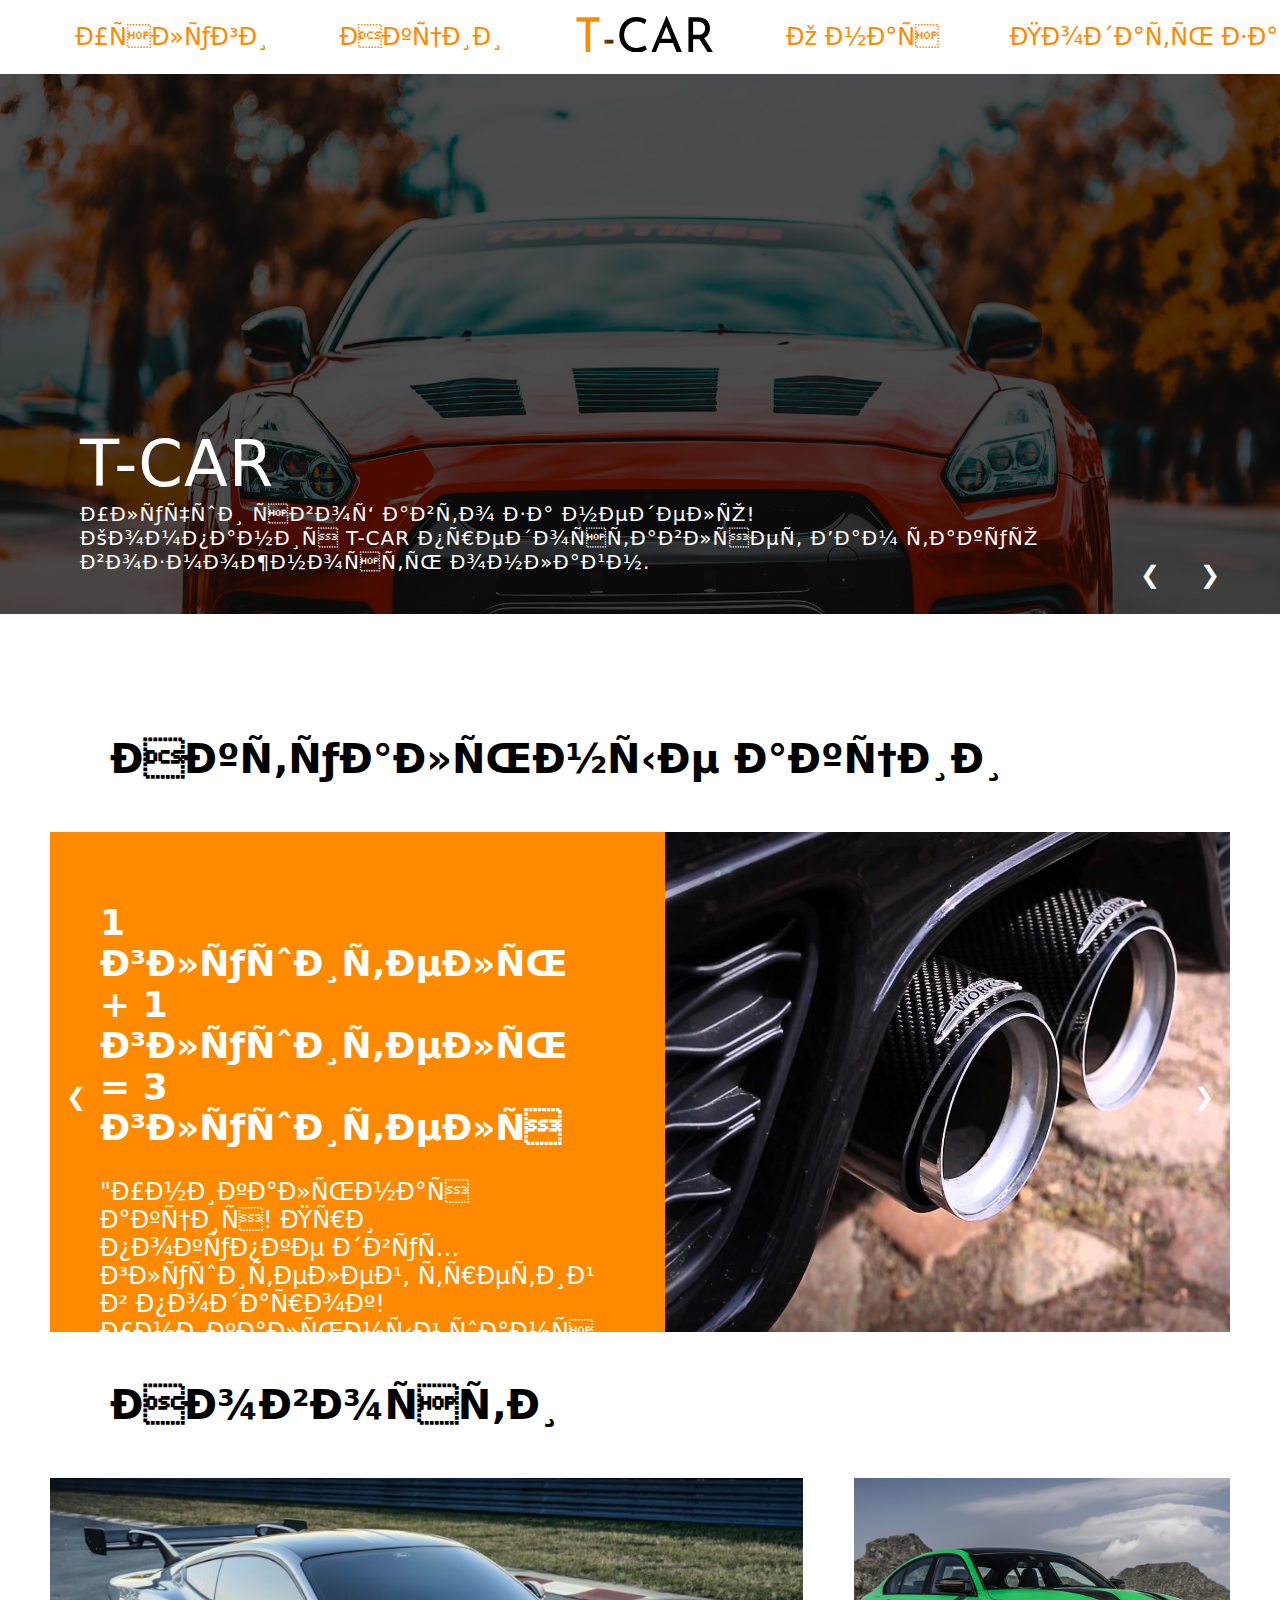
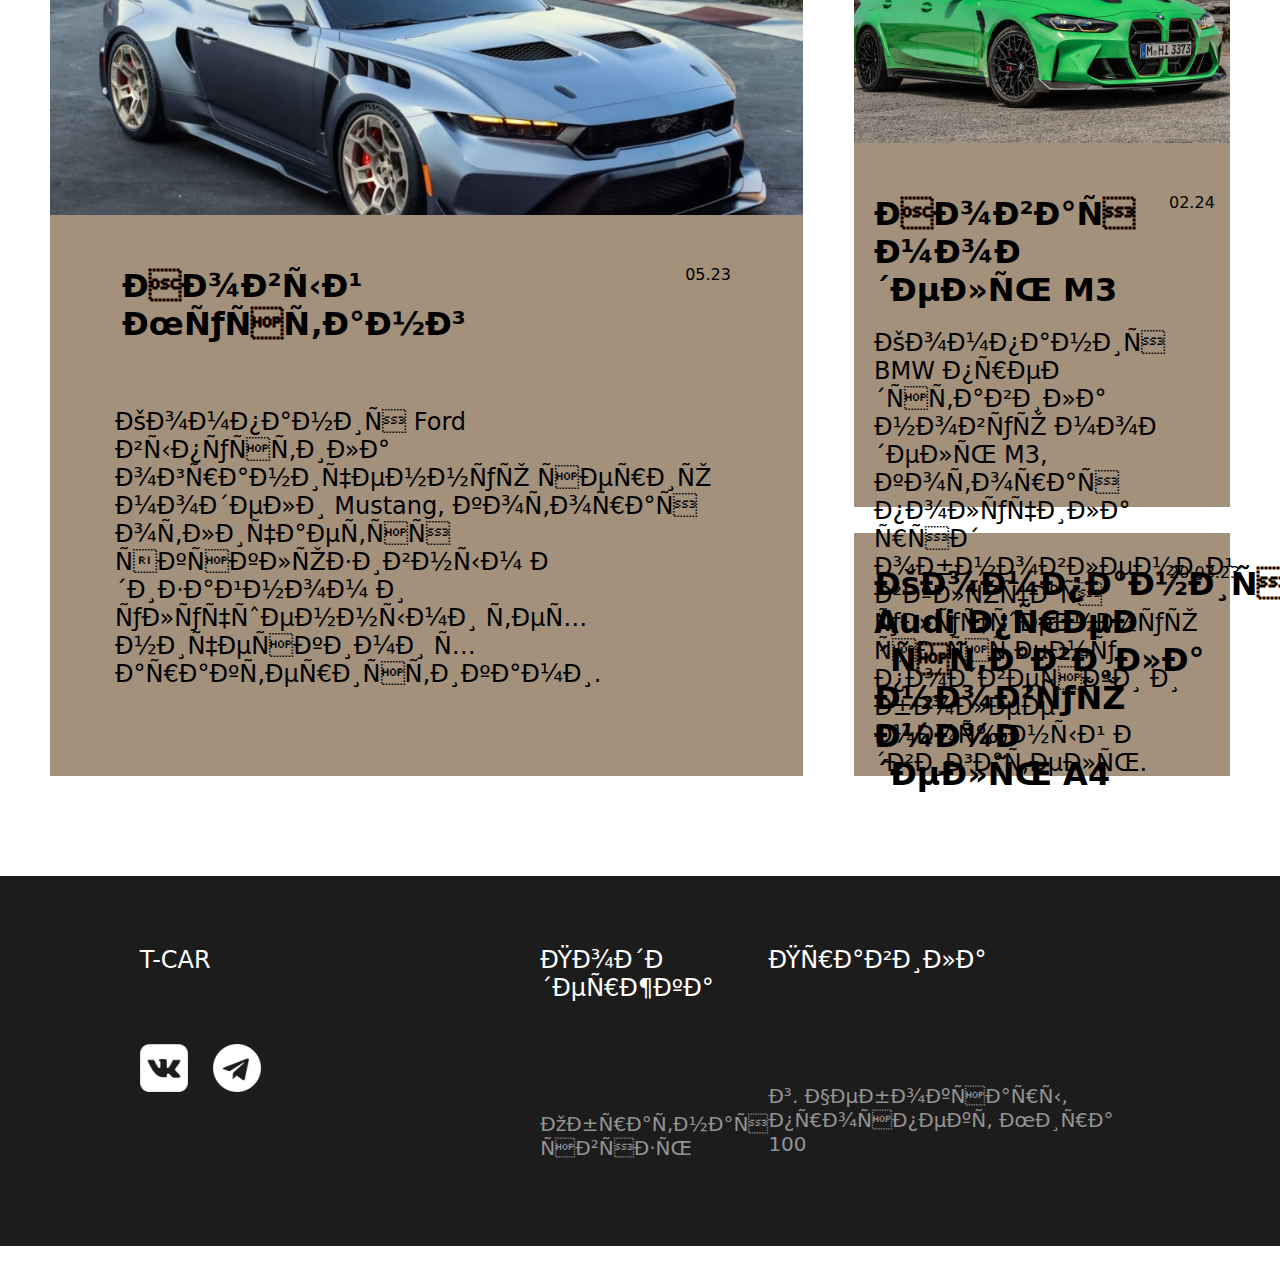
<file: index.html>
<!DOCTYPE html>
<html lang="ru">

<head>
    <!-- Yandex.Metrika counter -->
    <script type="text/javascript">
        (function (m, e, t, r, i, k, a) {
            m[i] = m[i] || function () { (m[i].a = m[i].a || []).push(arguments) };
            m[i].l = 1 * new Date();
            for (var j = 0; j < document.scripts.length; j++) { if (document.scripts[j].src === r) { return; } }
            k = e.createElement(t), a = e.getElementsByTagName(t)[0], k.async = 1, k.src = r, a.parentNode.insertBefore(k, a)
        })
            (window, document, "script", "https://mc.yandex.ru/metrika/tag.js", "ym");

        ym(96433025, "init", {
            clickmap: true,
            trackLinks: true,
            accurateTrackBounce: true,
            webvisor: true
        });
    </script>
    <noscript>
        <div><img src="https://mc.yandex.ru/watch/96433025" style="position:absolute; left:-9999px;" alt="" /></div>
    </noscript>
    <!-- /Yandex.Metrika counter -->
    <meta name="robots" content="index, follow">
    <meta name="yandex-verification" content="52bcc48a5b20b39d" />
    <meta charset="UTF-8">
    <meta http-equiv="X-UA-Compatible" content="IE=edge">
    <meta name="viewport" content="width=device-width, initial-scale=1.0">
    <meta name="description"
        content="Лучший тюнинг-центр TCAR в Чебоксарах. Улучшение, оснащение и многое другое для вашего автомобиля. Запишитесь уже сегодня!">
    <link rel="stylesheet" href="assets/css/style.css">
    <title>T-CAR</title>
</head>

<body>
    <header class="header">
        <div class="container header__container">
            <div class="menu-burger__header">
                <span></span>
            </div>
            <nav class="navbar">
                <ul class="menu navbar-list">
                    <li class="navbar-item"><a href="buy.html" class="navbar-link">Услуги</a></li>
                    <li class="navbar-item"><a href="index.html#check" class="navbar-link">Акции</a></li>
                    <li class="navbar-item"><a href="index.html" class="navbar-link nl-img"><img src="img/Frame 1.svg"
                                alt=""></a></li>
                    <li class="navbar-item"><a href="about.html" class="navbar-link">О нас</a></li>
                    <li class="navbar-item"><a href="#" class="navbar-link js-open-modal" data-modal="1">Подать
                            заявку</a></li>
                </ul>
            </nav>
        </div>
        <div class="slideshow-container">
            <h1 class="title-text">T-CAR</h1>
            <div class="hpage-text">Улучши своё авто за неделю!<br>
                Компания T-CAR предоставляет Вам такую возможность онлайн.</div>
            <div class="mySlides fade">
                <div class="bg-gray"></div>
                <img class="slide-img" src="img/bg1.jpg" alt="">
            </div>
            <div class="mySlides fade">
                <div class="bg-gray"></div>
                <img class="slide-img up" src="img/bg2.jpg" alt="">
            </div>
            <div class="mySlides fade">
                <div class="bg-gray"></div>
                <img class="slide-img  up" src="img/bg3.jpg" alt="">
            </div>
            <button onclick="plusSlides(-1)" class="prev">&#10094;</button>
            <button onclick="plusSlides(1)" class="next">&#10095;</button>
            <a href="#" class="js-open-modal" data-modal="1"></a>
            <div class="modal" data-modal="1">
                <svg class="modal__cross js-modal-close" xmlns="http://www.w3.org/2000/svg" viewBox="0 0 24 24">
                    <path
                        d="M23.954 21.03l-9.184-9.095 9.092-9.174-2.832-2.807-9.09 9.179-9.176-9.088-2.81 2.81 9.186 9.105-9.095 9.184 2.81 2.81 9.112-9.192 9.18 9.1z" />
                </svg>
                <br>
                <div class="enter-form">
                    <div class="enter-voyti">Заявка</div>
                    <input class="input-modal" type="text" placeholder="Номер телефона">
                    <input class="input-modal" type="text" placeholder="Email">
                    <input class="input-modal" type="text" placeholder="Что вы хотите улучшить?">
                    <button class="btn-continue">Отправить</button>
                </div>
            </div>
        </div>
        <br>
    </header>
    <div class="gen-title">
        <h1 class="gen-title-text" id="check">Актуальные акции</h1>
    </div>
    <div class="slider_2">
        <div class="slide_2 active_2">
            <div class="slider_text2">
                <h2 class="slider2_title">1 глушитель + 1 глушитель = 3 глушителя</h2>
                <p class="slider2_text">
                    "Уникальная акция! При покупке двух глушителей, третий в подарок! Уникальный шанс улучшить звук и
                    производительность вашего автомобиля всего за цену двух! Только сейчас - третий глушитель в
                    подарок!"
                </p>
            </div>
            <div class="slider_img2"><img src="img/glush.jpg" alt="Slide 1"></div>
        </div>
        <div class="slide_2">
            <div class="slider_text2">
                <h2 class="slider2_title">Бесплатная замена масла и фильтра в подарок</h2>
                <p class="slider2_text">
                    Зимняя распродажа! При заказе комплексного тюнинга автомобиля - бесплатная замена масла и фильтра в
                    подарок!
                </p>
            </div>
            <div class="slider_img2"><img src="img/tun.jpeg" alt="Slide 1"></div>
        </div>
        <div class="slide_2">
            <div class="slider_text2">
                <h2 class="slider2_title">Двойные бонусы! </h2>
                <p class="slider2_text">
                    Двойные бонусы! При заказе установки чип-тюнинга - бесплатная диагностика и компьютерная
                    балансировка колес в подарок!
                </p>
            </div>
            <div class="slider_img2"><img src="img/balans.jpg" alt="Slide 1"></div>
        </div>
        <button class="prev_button-2">&#10094;</button>
        <button class="next_button-2">&#10095;</button>
    </div>
    <div class="gen-title">
        <h1 class="gen-title-text">Новости</h1>
    </div>
    <div class="news-block">
        <div class="news-big">
            <div class="news-img-big"><img src="img/mustang.jpg" alt=""></div>
            <div class="news-text-big">
                <div class="news-titlewd-big">
                    <a href="#" class="news-link">
                        <h3 class="news-title-big">Новый Мустанг</h3>
                    </a>
                    <div class="news-date-big">05.23</div>
                </div>
                <div class="news-discr-big">Компания Ford выпустила ограниченную серию модели Mustang, которая
                    отличается эксклюзивным дизайном и улучшенными техническими характеристиками.</div>
            </div>
        </div>
        <div class="news-column">
            <div class="news-1">
                <div class="news-img-1"><img src="img/m3.jpg" alt=""></div>
                <div class="news-text-1">
                    <div class="news-titlewd">
                        <a href="#" class="news-link">
                            <h3 class="news-title">Новая модель M3</h3>
                        </a>
                        <div class="news-date">02.24</div>
                    </div>
                    <div class="news-discr">Компания BMW представила новую модель M3, которая получила ряд обновлений,
                        включая улучшенную систему подвески и более мощный двигатель.</div>
                </div>
            </div>
            <div class="news-2">
                <div class="news-text-1">
                    <div class="news-titlewd">
                        <a href="#" class="news-link">
                            <h3 class="news-title">Компания Audi представила новую модель A4</h3>
                        </a>
                        <div class="news-date">20.03.23</div>
                    </div>
                </div>
            </div>
        </div>

    </div>
    <footer class="footer">
        <div class="footer-nav">
            <div class="footer-comp">
                <div class="link-title">T-CAR</div>
                <a href="#" class="vkcom"><img src="img/vk-48.png" alt=""></a>
                <a href="#" class="tgram"><img src="img/telegram-3-48.png" alt=""></a>
            </div>
            <div class="footer-links">
                <div class="footer-col1">
                    <div class="link-title .link-titlefm">Поддержка</div>
                    <a href="#" class="footer-link">Обратная связь</a>
                </div>
                <div class="footer-col1">
                    <div class="link-title .link-titlefm">Правила</div>
                    <a href="#" class="footer-link">г. Чебоксары, проспект Мира 100</a>
                </div>
            </div>
        </div>
        <div class="copyright">©2024 T-CAR</div>
    </footer>
    <script src="https://code.jquery.com/jquery-3.5.1.slim.min.js"></script>
    <script src="assets/js/main.js"></script>
    <script src="assets/js/modal.js"></script>
    <script src="assets/js/slider2.js"></script>
    <script src="assets/js/menu.js"></script>
</body>

</html>
</file>
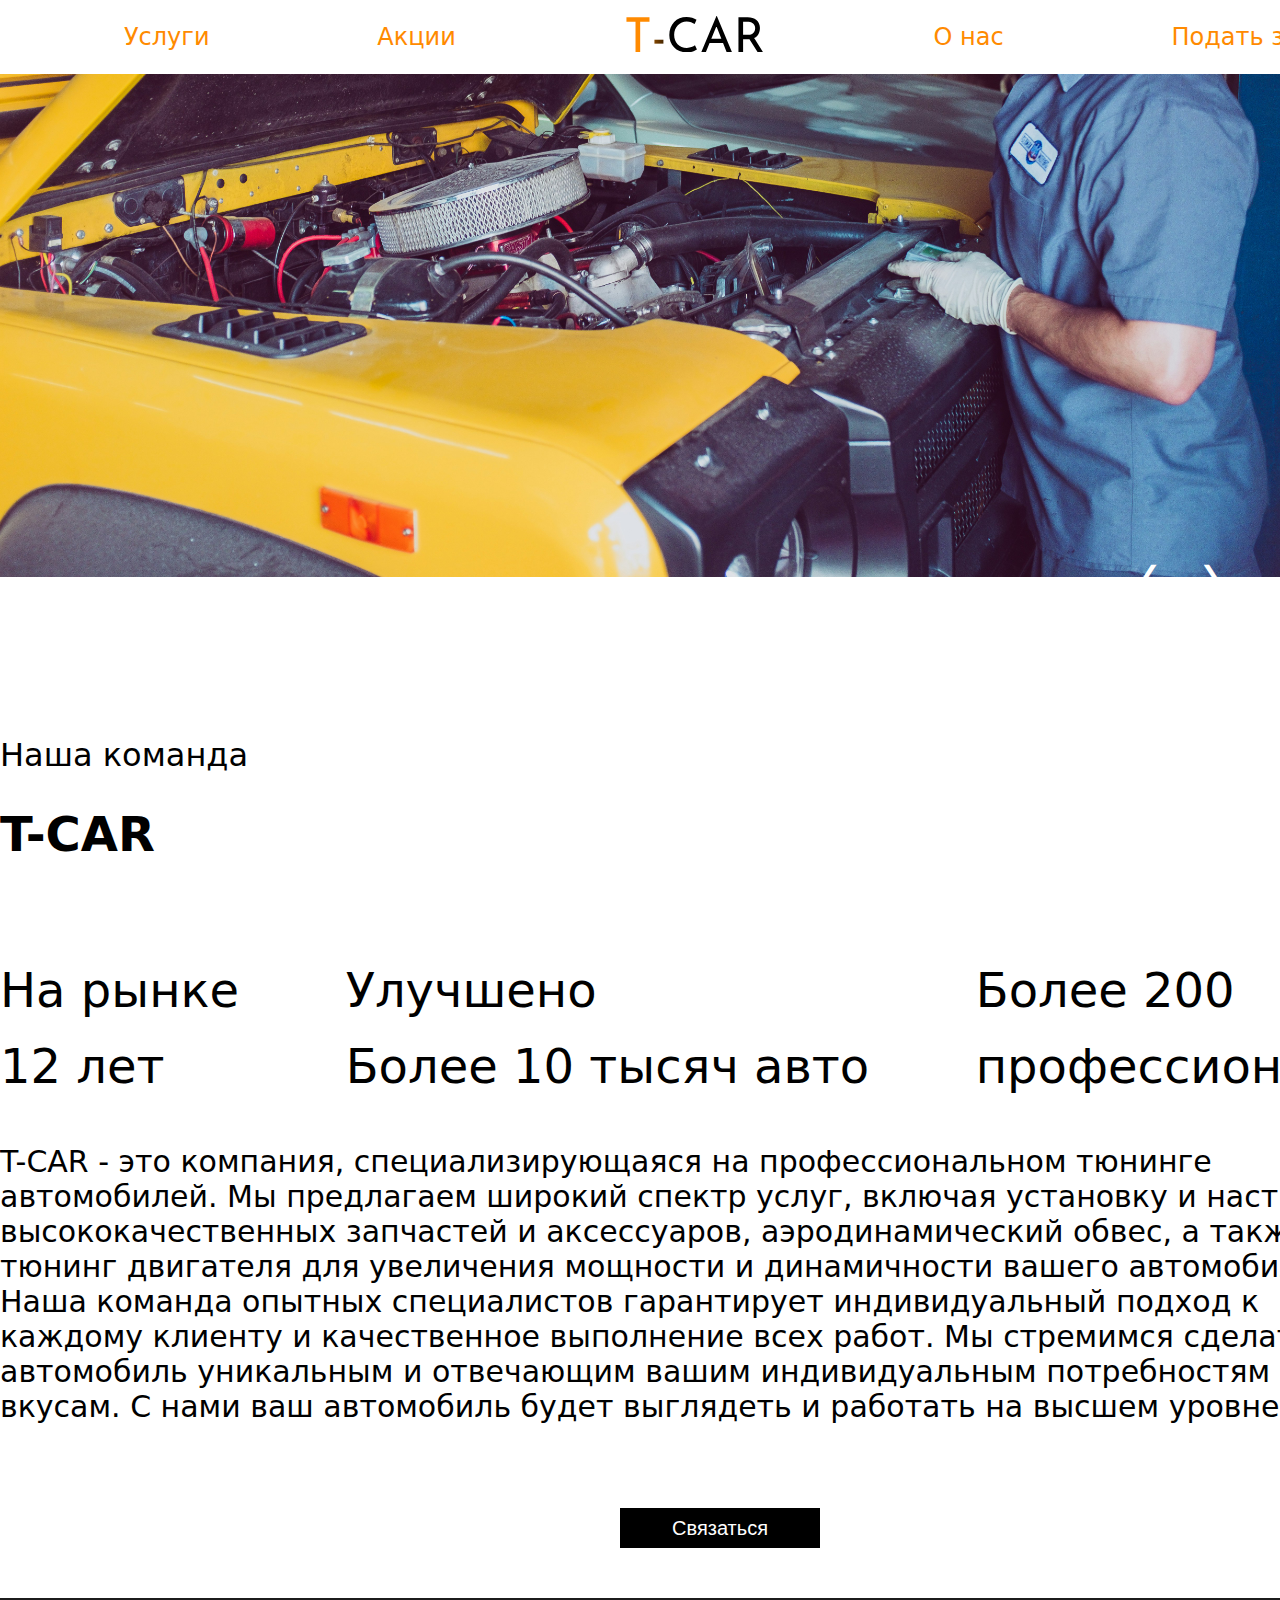
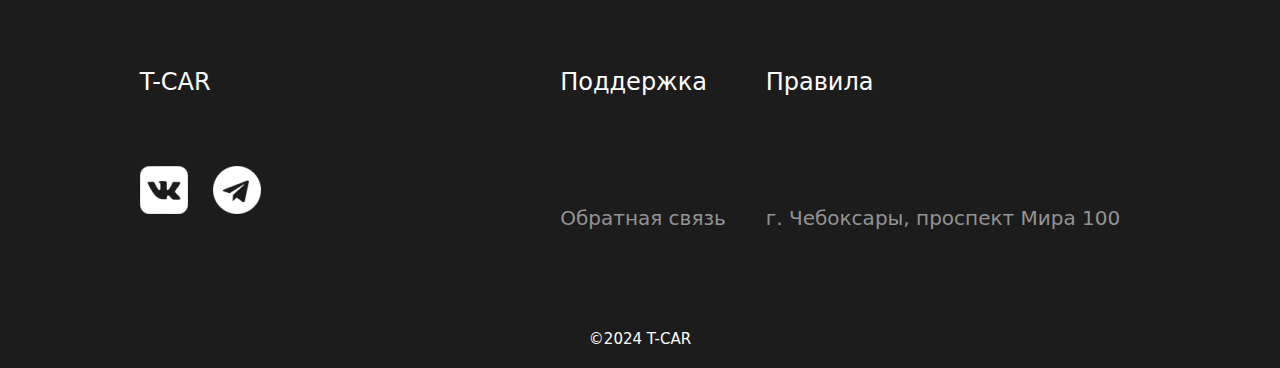
<file: about.html>
<!DOCTYPE html>
<html lang="en">

<head>
    <!-- Yandex.Metrika counter -->
    <script type="text/javascript">
        (function (m, e, t, r, i, k, a) {
            m[i] = m[i] || function () { (m[i].a = m[i].a || []).push(arguments) };
            m[i].l = 1 * new Date();
            for (var j = 0; j < document.scripts.length; j++) { if (document.scripts[j].src === r) { return; } }
            k = e.createElement(t), a = e.getElementsByTagName(t)[0], k.async = 1, k.src = r, a.parentNode.insertBefore(k, a)
        })
            (window, document, "script", "https://mc.yandex.ru/metrika/tag.js", "ym");

        ym(96433025, "init", {
            clickmap: true,
            trackLinks: true,
            accurateTrackBounce: true,
            webvisor: true
        });
    </script>
    <noscript>
        <div><img src="https://mc.yandex.ru/watch/96433025" style="position:absolute; left:-9999px;" alt="" /></div>
    </noscript>
    <!-- /Yandex.Metrika counter -->
    <meta charset="UTF-8">
    <meta http-equiv="X-UA-Compatible" content="IE=edge">
    <meta name="viewport" content="width=device-width, initial-scale=1.0">
    <link rel="stylesheet" href="assets/css/sell.css">
    <title>T-CAR</title>
</head>

<body>
    <header class="header">
        <div class="container header__container">
            <div class="menu-burger__header">
                <span></span>
            </div>
            <nav class="navbar">
                <ul class="menu navbar-list">
                    <li class="navbar-item"><a href="buy.html" class="navbar-link">Услуги</a></li>
                    <li class="navbar-item"><a href="index.html#check" class="navbar-link">Акции</a></li>
                    <li class="navbar-item"><a href="index.html" class="navbar-link nl-img"><img src="img/Frame 1.svg"
                                alt=""></a></li>
                    <li class="navbar-item"><a href="about.html" class="navbar-link">О нас</a></li>
                    <li class="navbar-item"><a href="#" class="navbar-link js-open-modal" data-modal="1">Подать
                            заявку</a></li>
                </ul>
            </nav>
        </div>
        <div class="slideshow-container">
            <div class="mySlides fade">
                <div class="bg-gray"></div>
                <img class="slide-img up" src="img/mech1.jpg" alt="">
            </div>
            <div class="mySlides fade">
                <div class="bg-gray"></div>
                <img class="slide-img" src="img/mech2.jpg" alt="">
            </div>

            <button onclick="plusSlides(-1)" class="prev">&#10094;</button>
            <button onclick="plusSlides(1)" class="next">&#10095;</button>
            <a href="#" class="js-open-modal" data-modal="1"></a>
            <div class="modal" data-modal="1">
                <svg class="modal__cross js-modal-close" xmlns="http://www.w3.org/2000/svg" viewBox="0 0 24 24">
                    <path
                        d="M23.954 21.03l-9.184-9.095 9.092-9.174-2.832-2.807-9.09 9.179-9.176-9.088-2.81 2.81 9.186 9.105-9.095 9.184 2.81 2.81 9.112-9.192 9.18 9.1z" />
                </svg>
                <br>
                <div class="enter-form">
                    <div class="enter-voyti">Заявка</div>
                    <input class="input-modal" type="text" placeholder="Номер телефона">
                    <input class="input-modal" type="text" placeholder="Email">
                    <input class="input-modal" type="text" placeholder="Что вы хотите улучшить?">
                    <button class="btn-continue">Отправить</button>
                </div>
            </div>
        </div>
        <br>
    </header>
    <div class="gen-title">
        <div class="city-name-adress">Наша команда</div>
        <h1 class="gen-title-text">T-CAR</h1>
    </div>
    <div class="house-inf">
        <div class="row">
            <div class="col">
                <div class="bold-text">На рынке</div>
                <div class="on-text">12 лет</div>
            </div>
            <div class="col">
                <div class="bold-text">Улучшено</div>
                <div class="on-text">Более 10 тысяч авто</div>
            </div>
            <div class="col">
                <div class="bold-text">Более 200</div>
                <div class="on-text">профессионалов</div>
            </div>
        </div>
        <div class="disc-text">
            T-CAR - это компания, специализирующаяся на профессиональном тюнинге автомобилей. Мы предлагаем широкий
            спектр услуг, включая установку и настройку высококачественных запчастей и аксессуаров, аэродинамический
            обвес, а также чип-тюнинг двигателя для увеличения мощности и динамичности вашего автомобиля. Наша команда
            опытных специалистов гарантирует индивидуальный подход к каждому клиенту и качественное выполнение всех
            работ. Мы стремимся сделать ваш автомобиль уникальным и отвечающим вашим индивидуальным потребностям и
            вкусам. С нами ваш автомобиль будет выглядеть и работать на высшем уровне!
            <br><br>

        </div><br>
        <div class="btn-cu"><button class="callme">Связаться</button></div>
    </div>
    <footer class="footer">
        <div class="footer-nav">
            <div class="footer-comp">
                <div class="link-title">T-CAR</div>
                <a href="#" class="vkcom"><img src="img/vk-48.png" alt=""></a>
                <a href="#" class="tgram"><img src="img/telegram-3-48.png" alt=""></a>
            </div>
            <div class="footer-links">
                <div class="footer-col1">
                    <div class="link-title .link-titlefm">Поддержка</div>
                    <a href="#" class="footer-link">Обратная связь</a>
                </div>
                <div class="footer-col1">
                    <div class="link-title .link-titlefm">Правила</div>
                    <a href="#" class="footer-link">г. Чебоксары, проспект Мира 100</a>
                </div>
            </div>
        </div>
        <div class="copyright">©2024 T-CAR</div>
    </footer>
    <script src="https://code.jquery.com/jquery-3.5.1.slim.min.js"></script>
    <script src="assets/js/main.js"></script>
    <script src="assets/js/modal.js"></script>
    <script src="assets/js/slider2.js"></script>
    <script src="assets/js/menu.js"></script>
</body>

</html>
</file>
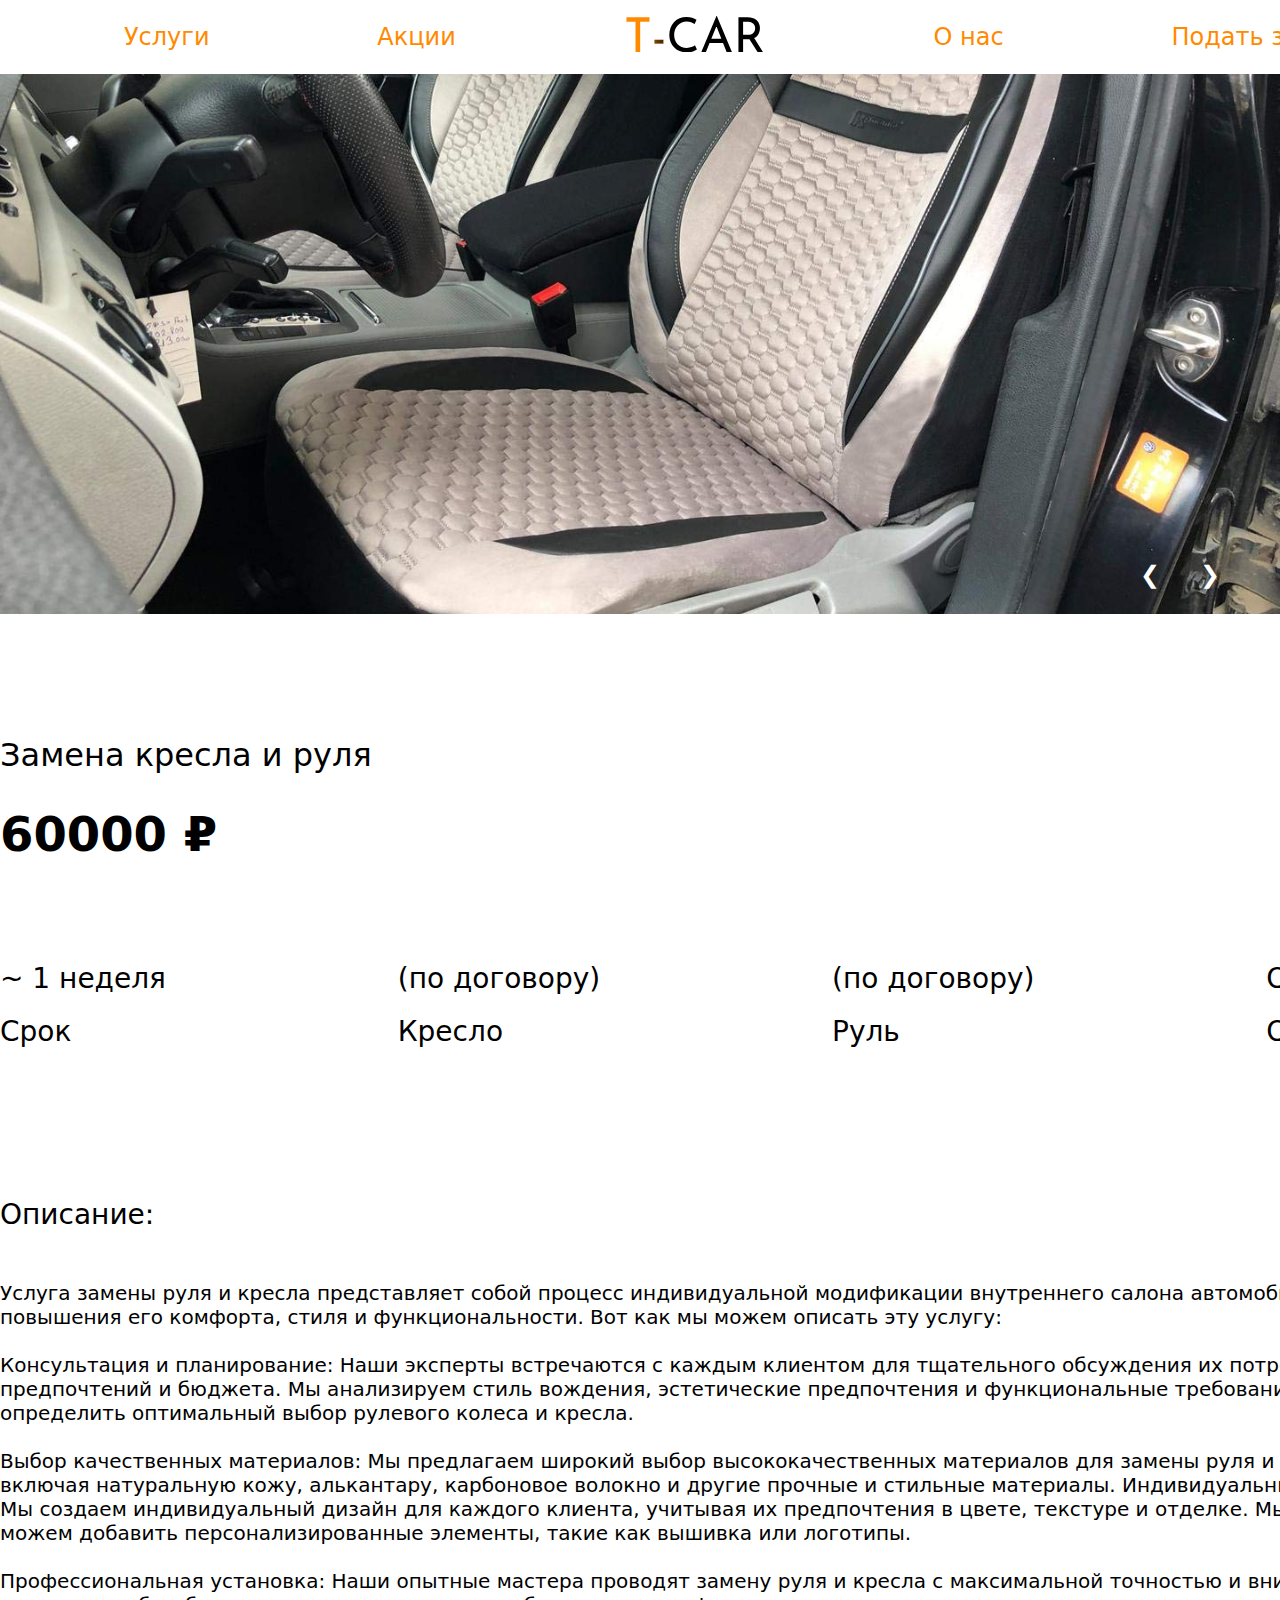
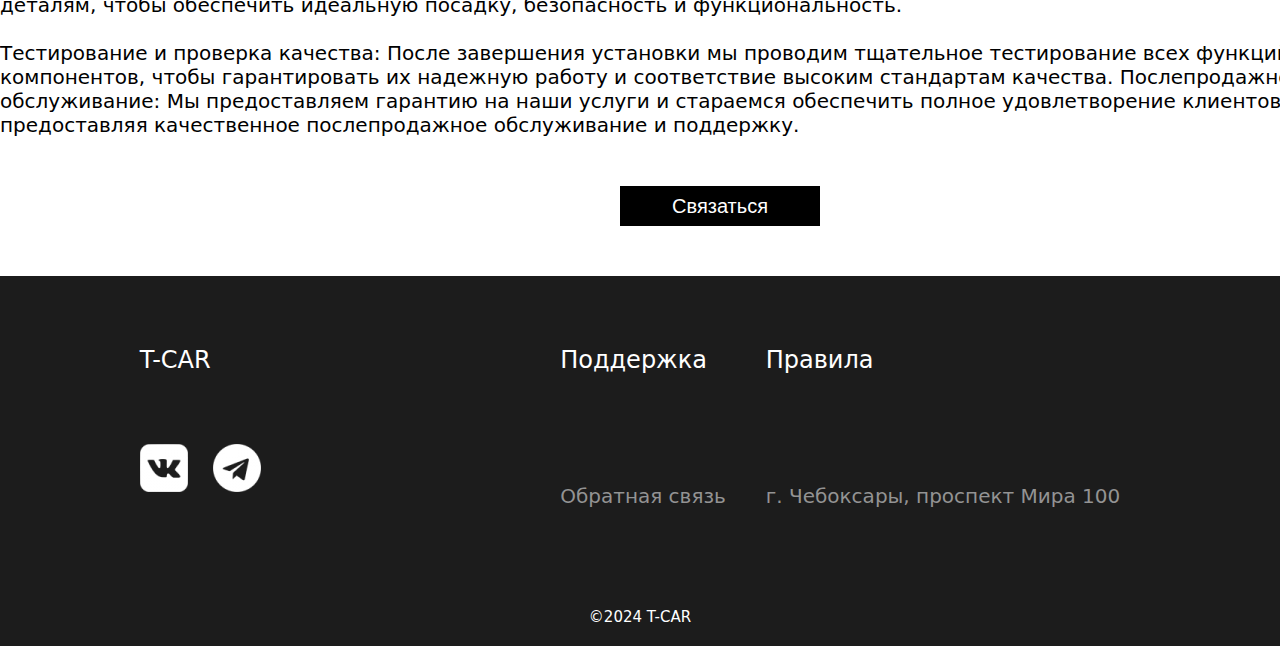
<file: housecard.html>
<!DOCTYPE html>
<html lang="en">

<head>
    <!-- Yandex.Metrika counter -->
    <script type="text/javascript">
        (function (m, e, t, r, i, k, a) {
            m[i] = m[i] || function () { (m[i].a = m[i].a || []).push(arguments) };
            m[i].l = 1 * new Date();
            for (var j = 0; j < document.scripts.length; j++) { if (document.scripts[j].src === r) { return; } }
            k = e.createElement(t), a = e.getElementsByTagName(t)[0], k.async = 1, k.src = r, a.parentNode.insertBefore(k, a)
        })
            (window, document, "script", "https://mc.yandex.ru/metrika/tag.js", "ym");

        ym(96433025, "init", {
            clickmap: true,
            trackLinks: true,
            accurateTrackBounce: true,
            webvisor: true
        });
    </script>
    <noscript>
        <div><img src="https://mc.yandex.ru/watch/96433025" style="position:absolute; left:-9999px;" alt="" /></div>
    </noscript>
    <!-- /Yandex.Metrika counter -->
    <meta charset="UTF-8">
    <meta http-equiv="X-UA-Compatible" content="IE=edge">
    <meta name="viewport" content="width=device-width, initial-scale=1.0">
    <link rel="stylesheet" href="assets/css/hcard.css">
    <title>Замена руля</title>
</head>

<body>
    <header class="header">
        <div class="container header__container">
            <div class="menu-burger__header">
                <span></span>
            </div>
            <nav class="navbar">
                <ul class="menu navbar-list">
                    <li class="navbar-item"><a href="buy.html" class="navbar-link">Услуги</a></li>
                    <li class="navbar-item"><a href="index.html#check" class="navbar-link">Акции</a></li>
                    <li class="navbar-item"><a href="index.html" class="navbar-link nl-img"><img src="img/Frame 1.svg"
                                alt=""></a></li>
                    <li class="navbar-item"><a href="about.html" class="navbar-link">О нас</a></li>
                    <li class="navbar-item"><a href="#" class="navbar-link js-open-modal" data-modal="1">Подать
                            заявку</a></li>
                </ul>
            </nav>
        </div>
        <div class="slideshow-container">
            <div class="mySlides fade">
                <div class="bg-gray"></div>
                <img class="slide-img up" src="img/chair2.jpg" alt="">
            </div>
            <div class="mySlides fade">
                <div class="bg-gray"></div>
                <img class="slide-img" src="img/chair1.jpg" alt="">
            </div>

            <button onclick="plusSlides(-1)" class="prev">&#10094;</button>
            <button onclick="plusSlides(1)" class="next">&#10095;</button>
            <a href="#" class="js-open-modal" data-modal="1"></a>
            <div class="modal" data-modal="1">
                <svg class="modal__cross js-modal-close" xmlns="http://www.w3.org/2000/svg" viewBox="0 0 24 24">
                    <path
                        d="M23.954 21.03l-9.184-9.095 9.092-9.174-2.832-2.807-9.09 9.179-9.176-9.088-2.81 2.81 9.186 9.105-9.095 9.184 2.81 2.81 9.112-9.192 9.18 9.1z" />
                </svg>
                <br>
                <div class="enter-form">
                    <div class="enter-voyti">Заявка</div>
                    <input class="input-modal" type="text" placeholder="Номер телефона">
                    <input class="input-modal" type="text" placeholder="Email">
                    <input class="input-modal" type="text" placeholder="Что вы хотите улучшить?">
                    <button class="btn-continue">Отправить</button>
                </div>
            </div>
        </div>
        <br>
    </header>
    <div class="gen-title">
        <div class="city-name-adress">Замена кресла и руля</div>
        <h1 class="gen-title-text">60000 ₽</h1>
    </div>
    <div class="house-inf">
        <div class="row">
            <div class="col">
                <div class="bold-text">~ 1 неделя</div>
                <div class="on-text">Срок</div>
            </div>
            <div class="col">
                <div class="bold-text">(по договору)</div>
                <div class="on-text">Кресло</div>
            </div>
            <div class="col">
                <div class="bold-text">(по договору)</div>
                <div class="on-text">Руль</div>
            </div>
            <div class="col">
                <div class="bold-text">Обшивка</div>
                <div class="on-text">Обшитая</div>
            </div>
        </div>
        <div class="disc-title">Описание:</div>
        <div class="disc-text">
            Услуга замены руля и кресла представляет собой процесс индивидуальной модификации внутреннего салона
            автомобиля для повышения его комфорта, стиля и функциональности. Вот как мы можем описать эту услугу:
            <br><br>
            Консультация и планирование: Наши эксперты встречаются с каждым клиентом для тщательного обсуждения их
            потребностей, предпочтений и бюджета. Мы анализируем стиль вождения, эстетические предпочтения и
            функциональные требования, чтобы определить оптимальный выбор рулевого колеса и кресла.
            <br><br>
            Выбор качественных материалов: Мы предлагаем широкий выбор высококачественных материалов для замены руля и
            кресла, включая натуральную кожу, алькантару, карбоновое волокно и другие прочные и стильные материалы.
            Индивидуальный дизайн: Мы создаем индивидуальный дизайн для каждого клиента, учитывая их предпочтения в
            цвете, текстуре и отделке. Мы также можем добавить персонализированные элементы, такие как вышивка или
            логотипы.
            <br><br>
            Профессиональная установка: Наши опытные мастера проводят замену руля и кресла с максимальной точностью и
            вниманием к деталям, чтобы обеспечить идеальную посадку, безопасность и функциональность.
            <br><br>
            Тестирование и проверка качества: После завершения установки мы проводим тщательное тестирование всех
            функций и компонентов, чтобы гарантировать их надежную работу и соответствие высоким стандартам качества.
            Послепродажное обслуживание: Мы предоставляем гарантию на наши услуги и стараемся обеспечить полное
            удовлетворение клиентов, предоставляя качественное послепродажное обслуживание и поддержку.
        </div><br>
        <div class="btn-cu"><button class="callme">Связаться</button></div>
    </div>
    <footer class="footer">
        <div class="footer-nav">
            <div class="footer-comp">
                <div class="link-title">T-CAR</div>
                <a href="#" class="vkcom"><img src="img/vk-48.png" alt=""></a>
                <a href="#" class="tgram"><img src="img/telegram-3-48.png" alt=""></a>
            </div>
            <div class="footer-links">
                <div class="footer-col1">
                    <div class="link-title .link-titlefm">Поддержка</div>
                    <a href="#" class="footer-link">Обратная связь</a>
                </div>
                <div class="footer-col1">
                    <div class="link-title .link-titlefm">Правила</div>
                    <a href="#" class="footer-link">г. Чебоксары, проспект Мира 100</a>
                </div>
            </div>
        </div>
        <div class="copyright">©2024 T-CAR</div>
    </footer>
    <script src="https://code.jquery.com/jquery-3.5.1.slim.min.js"></script>
    <script src="assets/js/main.js"></script>
    <script src="assets/js/modal.js"></script>
    <script src="assets/js/slider2.js"></script>
    <script src="assets/js/menu.js"></script>
</body>

</html>
</file>
<file: assets/css/style.css>
body {
  font-family: system-ui, -apple-system, BlinkMacSystemFont, "Segoe UI", Roboto,
    Oxygen, Ubuntu, Cantarell, "Open Sans", "Helvetica Neue", sans-serif;
  margin: 0;
}

.header {
  width: 100%;
  height: 80vh;
}

.navbar {
  width: 1440px;
  margin: auto;
}

.navbar-list {
  display: flex;
  justify-content: space-around;
  list-style: none;
  align-items: center;
}

.navbar-link {
  color: #ff8a00;
  text-decoration: none;
  font-size: x-large;
}
.navbar-link:hover {
  color: #8e8fab;
  text-decoration: none;
}
.slideshow-container {
  width: 100%;
  height: 60vh;
  position: relative;
  margin: auto;
  overflow: hidden;
}

.mySlides {
  display: none;
}

.prev,
.next {
  cursor: pointer;
  position: absolute;
  top: 90%;
  right: 0;
  z-index: 2;
}

.next {
  padding-right: 60px;
  background: transparent;
  border: none;
  font-size: 24px;
  cursor: pointer;
  position: absolute;
  color: white;
}

.prev {
  padding-right: 120px;
  background: transparent;
  border: none;
  font-size: 24px;
  cursor: pointer;
  position: absolute;
  color: white;
}

.text {
  color: #f2f2f2;
  font-size: 15px;
  padding: 8px 12px;
  position: absolute;
  bottom: 8px;
  width: 100%;
  text-align: center;
}

.numbertext {
  color: #f2f2f2;
  font-size: 12px;
  padding: 8px 12px;
  position: absolute;
  top: 0;
}

.fade {
  -webkit-animation-name: fade;
  -webkit-animation-duration: 1.5s;
  animation-name: fade;
  animation-duration: 1.5s;
}

.slide-img {
  width: 100%;
}

.up {
  transform: translate(0, -250px);
}

.bg-gray {
  width: 100%;
  height: 100%;
  position: absolute;
  background-color: rgba(0, 0, 0, 0.7);
  z-index: 1;
}

@-webkit-keyframes fade {
  from {
    opacity: 0.4;
  }

  to {
    opacity: 1;
  }
}

@keyframes fade {
  from {
    opacity: 0.4;
  }

  to {
    opacity: 1;
  }
}

.title-text {
  position: absolute;
  z-index: 3;
  color: white;
  bottom: 0;
  padding-bottom: 70px;
  padding-left: 80px;
  font-size: 64px;
  font-weight: 300;
  letter-spacing: 1px;
}

.hpage-text {
  position: absolute;
  z-index: 3;
  color: white;
  bottom: 0;
  padding-bottom: 40px;
  padding-left: 80px;
  font-size: 20px;
  font-weight: 300;
  letter-spacing: 1px;
}

.modal {
  visibility: hidden;
  width: 100%;
  max-width: 400px;
  position: fixed;
  top: 50%;
  left: 50%;
  transform: translate(-50%, -50%);
  z-index: 30;
  box-shadow: 0 3px 10px -0.5px rgba(0, 0, 0, 0.2);
  text-align: center;
  padding: 30px;
  border-radius: 3px;
  background-color: #fff;
  transition: 0.3s all;
}

.modal.active,
.overlay.active {
  opacity: 1;
  visibility: visible;
}

.modal__cross {
  width: 15px;
  height: 15px;
  position: absolute;
  top: 20px;
  right: 20px;
  fill: #444;
  cursor: pointer;
}

.google-enter {
  margin: auto;
  display: flex;
  border: 1px solid black;
  justify-content: space-around;
  align-items: center;
  width: 280px;
  height: 40px;
  padding: 10px;
}

.google-icon {
  width: 30px;
  height: 30px;
}

.google-logo {
  width: 100%;
}

.enter-form {
  width: 300px;
  margin: auto;
}

.enter-voyti {
  text-align: left;
  margin-top: 40px;
}

.input-modal {
  height: 40px;
  width: 280px;
  margin-top: 20px;
  background: none;
  border: 1px solid black;
  padding-left: 20px;
}

.btn-continue {
  margin-top: 60px;
  width: 100%;
  height: 40px;
  border: none;
  background-color: black;
  color: white;
  font-size: 16px;
}

.reg-text {
  padding-top: 40px;
}

.reg-text2 {
  margin-top: 80px;
  width: 100px;
  height: 40px;
  border: none;
  font-size: 16px;
  text-decoration: none;
  color: black;
}

.gen-title {
  width: 1400px;
  margin: auto;
  margin-bottom: 50px;
}

.gen-title-text {
  font-size: 40px;
  width: 1180px;
  margin: auto;
  margin-bottom: 30px;
}

.title-line {
  width: 100%;
  height: 2px;
  background-color: black;
  border-radius: 100%;
}

.slider_2 {
  position: relative;
  width: 1180px;
  height: 500px;
  overflow: hidden;
  margin: auto;
  margin-bottom: 50px;
}

.slide_2 {
  position: absolute;
  display: flex;
  top: 0;
  left: 0;
  width: 1180px;
  height: 500px;
  opacity: 0;
  transition: opacity 0.5s ease-in-out;
}

.slide_2.active_2 {
  opacity: 1;
}

.slide_2 img {
  width: 100%;
  height: 100%;
}

.prev_button-2 {
  background: transparent;
  border: none;
  font-size: 24px;
  cursor: pointer;
  position: absolute;
  color: white;
  top: 250px;
  left: 10px;
}

.next_button-2 {
  background: transparent;
  border: none;
  font-size: 24px;
  cursor: pointer;
  position: absolute;
  color: white;
  top: 250px;
  right: 10px;
}

.slider_text2 {
  width: 50%;
  height: 100%;
  background-color: #ff8a00;
  color: white;
  padding-top: 40px;
  padding-left: 50px;
}

.slider_img2 {
  width: 50%;
  height: 100%;
}

.slider2_title {
  width: 250px;
  font-size: 36px;
}

.slider2_text {
  width: 500px;
  font-size: 24px;
  font-weight: 300;
}

.news-block {
  margin: auto;
  width: 1180px;
  height: 898px;
  display: flex;
  justify-content: space-between;
  margin-bottom: 100px;
}

.news-1 {
  width: 376px;
  height: 629px;
  margin-bottom: 26px;
  background-color: #a3917c;
}

.news-2 {
  width: 376px;
  height: 243px;
  background-color: #a3917c;
}

.news-big {
  width: 753px;
  height: 898px;
  background-color: #a3917c;
}

.news-img-1 {
  width: 100%;
  height: 265px;
  overflow: hidden;
}

.news-img-1 img {
  width: 100%;
}

.news-titlewd {
  display: flex;
  justify-content: space-around;
  margin: 20px;
}

.news-title {
  font-size: 32px;
  width: 295px;
  margin-bottom: 0;
}

.news-date {
  margin-top: 30px;
}

.news-discr {
  font-size: 24px;
  font-weight: 300;
  margin: 20px;
}

.news-img-big {
  width: 100%;
  height: 337px;
  overflow: hidden;
}

.news-img-big img {
  width: 100%;
}

.news-titlewd-big {
  display: flex;
  justify-content: space-around;
  margin-left: 65px;
  margin-top: 20px;
  margin-right: 65px;
}

.news-title-big {
  font-size: 32px;
  width: 549px;
  margin-bottom: 0;
}

.news-date-big {
  margin-top: 30px;
}

.news-discr-big {
  font-size: 24px;
  font-weight: 300;
  margin: 65px;
}

.footer {
  width: 100%;
  height: 370px;
  background-color: #1c1c1c;
}

.footer-nav {
  margin: auto;
  display: flex;
  justify-content: space-around;
  padding-top: 70px;
}

.link-title {
  font-size: 24px;
  color: white;
  padding-bottom: 70px;
}

.news-link {
  text-decoration: none;
  color: black;
}

.footer-links {
  width: 600px;
  display: flex;
  justify-content: space-around;
}

.footer-col1 {
  display: flex;
  flex-direction: column;
}

.footer-link {
  font-size: 20px;
  color: #939393;
  text-decoration: none;
  padding-top: 40px;
}

.vkcom {
  margin-right: 20px;
}

.copyright {
  font-size: 15px;
  color: white;
  padding-top: 100px;
  text-align: center;
}

@media (max-width: 460px) {
  .navbar {
    display: block;
    position: absolute;
    top: 55px;
    left: 0;
    background: rgb(245, 246, 246);
    box-shadow: #ccc;
    width: 100%;
    box-shadow: 0 4px 2px -2px rgba(36, 36, 36, 0.37);
    transition: all 0.4s ease;
    left: -100%;
  }

  .navbar-list {
    display: block;
  }

  .navbar.open-menu {
    left: 0;
    z-index: 6;
  }

  .navbar-list li {
    margin: 40px 0px 40px 33px;
    font-size: 14px;
  }

  .menu-burger__header {
    position: relative;
    width: 40px;
    height: 35px;
    display: block;
    margin-left: 10px;
  }

  .menu-burger__header span,
  .menu-burger__header:after,
  .menu-burger__header:before {
    height: 3px;
    width: 100%;
    position: absolute;
    background: #515758;
    margin: 0 auto;
  }

  .menu-burger__header span {
    top: 16px;
  }

  .menu-burger__header:after,
  .menu-burger__header:before {
    content: "";
  }

  .menu-burger__header:after {
    bottom: 5px;
  }

  .menu-burger__header:before {
    top: 5px;
  }

  .menu-burger__header.open-menu span {
    opacity: 0;
    transition: 0.5s;
  }

  .menu-burger__header.open-menu:before {
    transform: rotate(38deg);
    top: 16px;
    transition: 0.4s;
  }

  .menu-burger__header.open-menu:after {
    transform: rotate(-38deg);
    bottom: 16px;
    transition: 0.4s;
  }

  .fixed-pade {
    overflow: hidden;
  }

  .nl-img {
    display: none;
  }

  .fixed-pade {
    overflow: hidden;
  }

  body {
    font-family: "Roboto", sans-serif;
    margin: 0;
  }

  .header {
    width: 100%;
    height: 80vh;
  }

  .slideshow-container {
    width: 100%;
    height: 60vh;
    position: relative;
    overflow: hidden;
    z-index: 1;
  }

  .mySlides {
    display: none;
  }

  .prev,
  .next {
    cursor: pointer;
    position: absolute;
    top: 90%;
    right: 0;
    z-index: 2;
  }

  .next {
    padding-right: 60px;
    background: transparent;
    border: none;
    font-size: 24px;
    cursor: pointer;
    position: absolute;
    color: white;
  }

  .prev {
    padding-right: 120px;
    background: transparent;
    border: none;
    font-size: 24px;
    cursor: pointer;
    position: absolute;
    color: white;
  }

  .text {
    color: #f2f2f2;
    font-size: 15px;
    padding: 8px 12px;
    position: absolute;
    bottom: 8px;
    width: 100%;
    text-align: center;
  }

  .numbertext {
    color: #f2f2f2;
    font-size: 12px;
    padding: 8px 12px;
    position: absolute;
    top: 0;
  }

  .fade {
    -webkit-animation-name: fade;
    -webkit-animation-duration: 1.5s;
    animation-name: fade;
    animation-duration: 1.5s;
  }

  .slide-img {
    width: 150%;
    height: 100vh;
    object-fit: fill;
  }

  .up {
    transform: translate(0, -200px);
  }

  .bg-gray {
    width: 100%;
    height: 60vh;
    position: absolute;
    background-color: rgba(0, 0, 0, 0.7);
    z-index: 1;
  }

  @-webkit-keyframes fade {
    from {
      opacity: 0.4;
    }

    to {
      opacity: 1;
    }
  }

  @keyframes fade {
    from {
      opacity: 0.4;
    }

    to {
      opacity: 1;
    }
  }

  .title-text {
    position: absolute;
    z-index: 3;
    color: white;
    font-size: 40px;
    font-weight: 300;
    letter-spacing: 1px;
    padding: 0%;
    margin-left: 70px;
    margin-bottom: 220px;
    width: 270px;
    height: 20px;
  }

  .hpage-text {
    position: absolute;
    z-index: 3;
    color: white;
    font-size: 15px;
    font-weight: 300;
    letter-spacing: 1px;
    font-weight: 300;
    letter-spacing: 1px;
    padding: 0%;
    margin-left: 70px;
    margin-bottom: 150px;
    width: 270px;
    height: 20px;
  }
  /* Стили для модальных окон */

  .modal {
    visibility: hidden;
    width: 100%;
    max-width: 300px;
    position: fixed;
    top: 50%;
    left: 50%;
    transform: translate(-50%, -50%);
    z-index: 30;
    /* Должен быть выше чем у подложки*/
    box-shadow: 0 3px 10px -0.5px rgba(0, 0, 0, 0.2);
    text-align: center;
    padding: 30px;
    border-radius: 3px;
    background-color: #fff;
    transition: 0.3s all;
  }

  /* Стили для активных классов подложки и окна */
  .modal.active,
  .overlay.active {
    opacity: 1;
    visibility: visible;
  }

  /* Стили для кнопки закрытия */
  .modal__cross {
    width: 15px;
    height: 15px;
    position: absolute;
    top: 20px;
    right: 20px;
    fill: #444;
    cursor: pointer;
  }

  /* Стили для кнопок. Мы ведь порядочные разработчики, негоже простые ссылки оставлять */
  .google-enter {
    margin: auto;
    display: flex;
    border: 1px solid black;
    justify-content: space-around;
    align-items: center;
    width: 280px;
    height: 40px;
    padding: 10px;
  }

  .google-icon {
    width: 30px;
    height: 30px;
  }

  .google-logo {
    width: 100%;
  }

  .enter-form {
    width: 300px;
    margin: auto;
  }

  .enter-voyti {
    text-align: left;
    margin-top: 40px;
  }

  .input-modal {
    height: 40px;
    width: 280px;
    margin-top: 20px;
    background: none;
    border: 1px solid black;
    padding-left: 20px;
  }

  .btn-continue {
    margin-top: 60px;
    width: 100%;
    height: 40px;
    border: none;
    background-color: black;
    color: white;
    font-size: 16px;
  }

  .reg-text {
    padding-top: 40px;
  }

  .reg-text2 {
    margin-top: 80px;
    width: 100px;
    height: 40px;
    border: none;
    font-size: 16px;
    text-decoration: none;
    color: black;
  }
  .gen-title {
    width: 100%;
    margin: auto;
    margin-bottom: 50px;
  }

  .gen-title-text {
    font-size: 24px;
    width: 300px;
    margin: auto;
    margin-bottom: 30px;
  }

  .title-line {
    width: 100%;
    height: 2px;
    background-color: black;
    border-radius: 100%;
  }

  .slider_2 {
    position: relative;
    width: 360px;
    height: 600px;
    overflow: hidden;
    margin: auto;
  }

  .slide_2 {
    position: absolute;
    display: flex;
    flex-direction: column-reverse;
    top: 0;
    left: 0;
    width: 100%;
    height: 500px;
    opacity: 0;
    transition: opacity 0.5s ease-in-out;
  }

  .slide_2.active_2 {
    opacity: 1;
  }

  .slide_2 img {
    width: 390px;
  }

  .prev_button-2 {
    background: transparent;
    border: none;
    font-size: 24px;
    cursor: pointer;
    position: absolute;
    color: white;
    top: 250px;
    left: 10px;
  }

  .next_button-2 {
    background: transparent;
    border: none;
    font-size: 24px;
    cursor: pointer;
    position: absolute;
    color: white;
    top: 250px;
    right: 10px;
  }

  .slider_text2 {
    width: 360px;
    height: 300px;
    background-color: #ff8a00;
    color: white;
    padding: 0;
  }

  .slider_img2 {
    width: 360px;
  }

  .slider_img2 img {
    width: 100%;
  }

  .slider2_title {
    width: 250px;
    font-size: 16px;
    padding-left: 30px;
  }

  .slider2_text {
    width: 300px;
    font-size: 15px;
    font-weight: 300;
    padding-left: 30px;
    padding-top: 10px;
  }

  .news-block {
    margin: auto;
    width: 360px;
    height: 700px;
    display: flex;
    margin: auto;
  }

  .news-1 {
    width: 360px;
    height: 500px;
    margin-bottom: 26px;
    background-color: #a3917c;
  }

  .news-2 {
    width: 360px;
    height: 150px;
    background-color: #a3917c;
  }

  .news-big {
    display: none;
  }

  .news-img-1 {
    width: 100%;
    height: 265px;
    overflow: hidden;
  }

  .news-img-1 img {
    width: 100%;
  }

  .news-titlewd {
    display: flex;
    justify-content: space-around;
    margin: 20px;
  }

  .news-title {
    font-size: 20px;
    width: 295px;
    margin-bottom: 0;
  }

  .news-date {
    margin-top: 30px;
    font-size: 11px;
  }

  .news-discr {
    font-size: 20px;
    font-weight: 300;
    margin: 20px;
  }

  .news-img-big {
    width: 100%;
    height: 337px;
    overflow: hidden;
  }

  .news-img-big img {
    width: 100%;
  }

  .news-titlewd-big {
    display: flex;
    justify-content: space-around;
    margin-left: 65px;
    margin-top: 20px;
    margin-right: 65px;
  }

  .news-title-big {
    font-size: 32px;
    width: 549px;
    margin-bottom: 0;
  }

  .news-date-big {
    margin-top: 30px;
  }

  .news-discr-big {
    font-size: 24px;
    font-weight: 300;
    margin: 65px;
  }

  .footer {
    width: 100%;
    height: 280px;
    background-color: #1c1c1c;
  }

  .footer-nav {
    width: 380px;
    margin: auto;
    display: flex;
    padding: 0;
    flex-direction: column;
  }
  .footer-comp {
    display: flex;
    width: 380px;
    height: 100px;
    align-items: center;
    justify-content: space-around;
    margin-bottom: 20px;
  }
  .link-title {
    font-size: 24px;
    color: white;
    padding: 0;
  }
  .link-titlefm {
    font-size: 13px;
    color: white;
    padding: 0;
  }

  .news-link {
    text-decoration: none;
    color: black;
  }

  .footer-links {
    width: 380px;
    font-size: 13px;
    display: flex;
    justify-content: space-around;
  }

  .footer-col1 {
    display: flex;
    flex-direction: column;
  }

  .footer-link {
    font-size: 13px;
    color: #939393;
    text-decoration: none;
    padding-top: 20px;
  }

  .vkcom {
    margin-right: 5px;
  }

  .copyright {
    font-size: 13px;
    color: white;
    padding-top: 40px;
    text-align: center;
  }
}
</file>
<file: assets/css/sell.css>
body {
  font-family: system-ui, -apple-system, BlinkMacSystemFont, "Segoe UI", Roboto,
    Oxygen, Ubuntu, Cantarell, "Open Sans", "Helvetica Neue", sans-serif;
  margin: 0;
}
.header {
  width: 100%;
  height: 80vh;
}
.navbar {
  width: 1440px;
  margin: auto;
}
.navbar-list {
  display: flex;
  justify-content: space-around;
  list-style: none;
  align-items: center;
}
.navbar-link {
  color: #ff8a00;
  text-decoration: none;
  font-size: x-large;
}
.slideshow-container {
  width: 100%;
  height: 60vh;
  position: relative;
  margin: auto;
  overflow: hidden;
}
.mySlides {
  display: none;
}
.prev,
.next {
  cursor: pointer;
  position: absolute;
  top: 90%;
  right: 0;
  z-index: 2;
}
.next {
  padding-right: 60px;
  background: transparent;
  border: none;
  font-size: 24px;
  cursor: pointer;
  position: absolute;
  color: white;
}
.prev {
  padding-right: 120px;
  background: transparent;
  border: none;
  font-size: 24px;
  cursor: pointer;
  position: absolute;
  color: white;
}
.text {
  color: #f2f2f2;
  font-size: 15px;
  padding: 8px 12px;
  position: absolute;
  bottom: 8px;
  width: 100%;
  text-align: center;
}
.numbertext {
  color: #f2f2f2;
  font-size: 12px;
  padding: 8px 12px;
  position: absolute;
  top: 0;
}
.fade {
  -webkit-animation-name: fade;
  -webkit-animation-duration: 1.5s;
  animation-name: fade;
  animation-duration: 1.5s;
}
.slide-img {
  width: 100%;
  object-fit: inherit;
}
.up {
  transform: translate(0, -350px);
}

@-webkit-keyframes fade {
  from {
    opacity: 0.4;
  }
  to {
    opacity: 1;
  }
}

@keyframes fade {
  from {
    opacity: 0.4;
  }
  to {
    opacity: 1;
  }
}
.title-text {
  position: absolute;
  z-index: 3;
  color: white;
  bottom: 0;
  padding-bottom: 70px;
  padding-left: 80px;
  font-size: 64px;
  font-weight: 300;
  letter-spacing: 1px;
}
.hpage-text {
  position: absolute;
  z-index: 3;
  color: white;
  bottom: 0;
  padding-bottom: 40px;
  padding-left: 80px;
  font-size: 20px;
  font-weight: 300;
  letter-spacing: 1px;
}
/* Стили для модальных окон */

.modal {
  visibility: hidden;
  width: 100%;
  max-width: 400px;
  position: fixed;
  top: 50%;
  left: 50%;
  transform: translate(-50%, -50%);
  z-index: 30; /* Должен быть выше чем у подложки*/
  box-shadow: 0 3px 10px -0.5px rgba(0, 0, 0, 0.2);
  text-align: center;
  padding: 30px;
  border-radius: 3px;
  background-color: #fff;
  transition: 0.3s all;
}
/* Стили для активных классов подложки и окна */
.modal.active,
.overlay.active {
  opacity: 1;
  visibility: visible;
}
/* Стили для кнопки закрытия */
.modal__cross {
  width: 15px;
  height: 15px;
  position: absolute;
  top: 20px;
  right: 20px;
  fill: #444;
  cursor: pointer;
}
/* Стили для кнопок. Мы ведь порядочные разработчики, негоже простые ссылки оставлять */
.google-enter {
  margin: auto;
  display: flex;
  border: 1px solid black;
  justify-content: space-around;
  align-items: center;
  width: 280px;
  height: 40px;
  padding: 10px;
}
.google-icon {
  width: 30px;
  height: 30px;
}
.google-logo {
  width: 100%;
}
.enter-form {
  width: 300px;
  margin: auto;
}
.enter-voyti {
  text-align: left;
  margin-top: 40px;
}
.input-modal {
  height: 40px;
  width: 280px;
  margin-top: 20px;
  background: none;
  border: 1px solid black;
  padding-left: 20px;
}
.btn-continue {
  margin-top: 60px;
  width: 100%;
  height: 40px;
  border: none;
  background-color: black;
  color: white;
  font-size: 16px;
}
.reg-text {
  padding-top: 40px;
}
.reg-text2 {
  margin-top: 80px;
  width: 100px;
  height: 40px;
  border: none;
  font-size: 16px;
  text-decoration: none;
  color: black;
}

.gen-title {
  width: 1400px;
  margin: auto;
}
.gen-title-text {
  font-size: 48px;
}

.footer {
  width: 100%;
  height: 370px;
  background-color: #1c1c1c;
}
.footer-nav {
  margin: auto;
  display: flex;
  justify-content: space-around;
  padding-top: 70px;
}
.link-title {
  font-size: 24px;
  color: white;
  padding-bottom: 70px;
}
.news-link {
  text-decoration: none;
  color: black;
}
.footer-links {
  width: 600px;
  display: flex;
  justify-content: space-around;
}
.footer-col1 {
  display: flex;
  flex-direction: column;
}
.footer-link {
  font-size: 20px;
  color: #939393;
  text-decoration: none;
  padding-top: 40px;
}
.vkcom {
  margin-right: 20px;
}
.copyright {
  font-size: 15px;
  color: white;
  padding-top: 100px;
  text-align: center;
}
.city-name-adress {
  font-size: 32px;
  font-weight: 300;
}
.house-inf {
  width: 1400px;
  margin: auto;
  margin-bottom: 50px;
  margin-top: 100px;
}
.row {
  display: flex;
  justify-content: space-between;
  margin-top: 100px;
}
.bold-text {
  font-size: 48px;
  margin-bottom: 20px;
}
.on-text {
  font-weight: 300;
  font-size: 48px;
}
.disc-title {
  font-weight: 300;
  font-size: 28px;
  margin-top: 150px;
}
.disc-text {
  margin-top: 50px;
  font-weight: 300;
  font-size: 30px;
}
.btn-cu {
  width: 1440px;
  margin: auto;
  display: flex;
  justify-content: center;
}
.callme {
  width: 200px;
  height: 40px;
  background: black;
  color: white;
  font-size: 20px;
  border: none;
  margin-top: 30px;
}
</file>
<file: assets/css/hcard.css>
body {
  font-family: system-ui, -apple-system, BlinkMacSystemFont, "Segoe UI", Roboto,
    Oxygen, Ubuntu, Cantarell, "Open Sans", "Helvetica Neue", sans-serif;
  margin: 0;
}
.header {
  width: 100%;
  height: 80vh;
}
.navbar {
  width: 1440px;
  margin: auto;
}
.navbar-list {
  display: flex;
  justify-content: space-around;
  list-style: none;
  align-items: center;
}
.navbar-link {
  color: #FF8A00;
  text-decoration: none;
  font-size: x-large;
}
.slideshow-container {
  width: 100%;
  height: 60vh;
  position: relative;
  margin: auto;
  overflow: hidden;
}
.mySlides {
  display: none;
}
.prev,
.next {
  cursor: pointer;
  position: absolute;
  top: 90%;
  right: 0;
  z-index: 2;
}
.next {
  padding-right: 60px;
  background: transparent;
  border: none;
  font-size: 24px;
  cursor: pointer;
  position: absolute;
  color: white;
}
.prev {
  padding-right: 120px;
  background: transparent;
  border: none;
  font-size: 24px;
  cursor: pointer;
  position: absolute;
  color: white;
}
.text {
  color: #f2f2f2;
  font-size: 15px;
  padding: 8px 12px;
  position: absolute;
  bottom: 8px;
  width: 100%;
  text-align: center;
}
.numbertext {
  color: #f2f2f2;
  font-size: 12px;
  padding: 8px 12px;
  position: absolute;
  top: 0;
}
.fade {
  -webkit-animation-name: fade;
  -webkit-animation-duration: 1.5s;
  animation-name: fade;
  animation-duration: 1.5s;
}
.slide-img {
  width: 100%;
  object-fit: inherit;
}
.up {
  transform: translate(0, -350px);
}

@-webkit-keyframes fade {
  from {
    opacity: 0.4;
  }
  to {
    opacity: 1;
  }
}

@keyframes fade {
  from {
    opacity: 0.4;
  }
  to {
    opacity: 1;
  }
}
.title-text {
  position: absolute;
  z-index: 3;
  color: white;
  bottom: 0;
  padding-bottom: 70px;
  padding-left: 80px;
  font-size: 64px;
  font-weight: 300;
  letter-spacing: 1px;
}
.hpage-text {
  position: absolute;
  z-index: 3;
  color: white;
  bottom: 0;
  padding-bottom: 40px;
  padding-left: 80px;
  font-size: 20px;
  font-weight: 300;
  letter-spacing: 1px;
}
/* Стили для модальных окон */

.modal {
  visibility: hidden;
  width: 100%;
  max-width: 400px;
  position: fixed;
  top: 50%;
  left: 50%;
  transform: translate(-50%, -50%);
  z-index: 30; /* Должен быть выше чем у подложки*/
  box-shadow: 0 3px 10px -0.5px rgba(0, 0, 0, 0.2);
  text-align: center;
  padding: 30px;
  border-radius: 3px;
  background-color: #fff;
  transition: 0.3s all;
}
/* Стили для активных классов подложки и окна */
.modal.active,
.overlay.active {
  opacity: 1;
  visibility: visible;
}
/* Стили для кнопки закрытия */
.modal__cross {
  width: 15px;
  height: 15px;
  position: absolute;
  top: 20px;
  right: 20px;
  fill: #444;
  cursor: pointer;
}
/* Стили для кнопок. Мы ведь порядочные разработчики, негоже простые ссылки оставлять */
.google-enter {
  margin: auto;
  display: flex;
  border: 1px solid black;
  justify-content: space-around;
  align-items: center;
  width: 280px;
  height: 40px;
  padding: 10px;
}
.google-icon {
  width: 30px;
  height: 30px;
}
.google-logo {
  width: 100%;
}
.enter-form {
  width: 300px;
  margin: auto;
}
.enter-voyti {
  text-align: left;
  margin-top: 40px;
}
.input-modal {
  height: 40px;
  width: 280px;
  margin-top: 20px;
  background: none;
  border: 1px solid black;
  padding-left: 20px;
}
.btn-continue {
  margin-top: 60px;
  width: 100%;
  height: 40px;
  border: none;
  background-color: black;
  color: white;
  font-size: 16px;
}
.reg-text {
  padding-top: 40px;
}
.reg-text2 {
  margin-top: 80px;
  width: 100px;
  height: 40px;
  border: none;
  font-size: 16px;
  text-decoration: none;
  color: black;
}

.gen-title {
  width: 1400px;
  margin: auto;
}
.gen-title-text {
  font-size: 48px;
}

.footer {
  width: 100%;
  height: 370px;
  background-color: #1c1c1c;
}
.footer-nav {
  margin: auto;
  display: flex;
  justify-content: space-around;
  padding-top: 70px;
}
.link-title {
  font-size: 24px;
  color: white;
  padding-bottom: 70px;
}
.news-link {
  text-decoration: none;
  color: black;
}
.footer-links {
  width: 600px;
  display: flex;
  justify-content: space-around;
}
.footer-col1 {
  display: flex;
  flex-direction: column;
}
.footer-link {
  font-size: 20px;
  color: #939393;
  text-decoration: none;
  padding-top: 40px;
}
.vkcom {
  margin-right: 20px;
}
.copyright {
  font-size: 15px;
  color: white;
  padding-top: 100px;
  text-align: center;
}
.city-name-adress {
  font-size: 32px;
  font-weight: 300;
}
.house-inf {
  width: 1400px;
  margin: auto;
  margin-bottom: 50px;
  margin-top: 100px;
}
.row {
  display: flex;
  justify-content: space-between;
  margin-top: 100px;
}
.bold-text {
  font-size: 28px;
  margin-bottom: 20px;
}
.on-text {
  font-weight: 300;
  font-size: 28px;
}
.disc-title {
  font-weight: 300;
  font-size: 28px;
  margin-top: 150px;
}
.disc-text {
  margin-top: 50px;
  font-weight: 300;
  font-size: 20px;
}
.btn-cu {
  width: 1440px;
  margin: auto;
  display: flex;
  justify-content: center;
}
.callme {
  width: 200px;
  height: 40px;
  background: black;
  color: white;
  font-size: 20px;
  border: none;
  margin-top: 30px;
}
</file>
